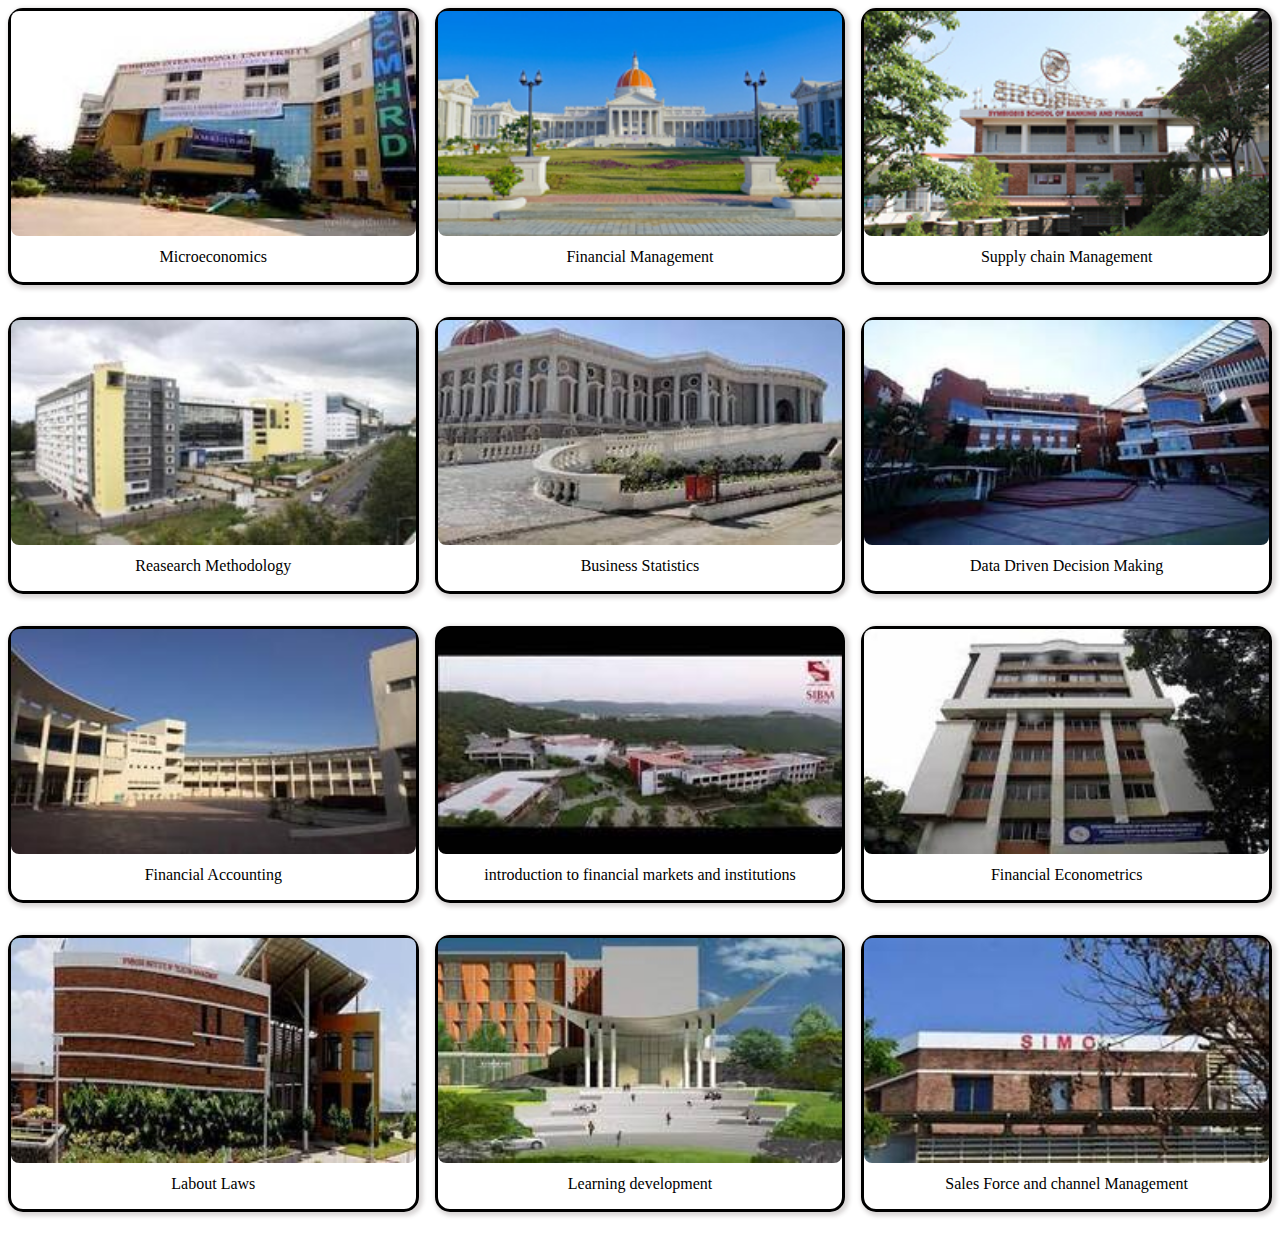
<file: academics.html>
<!DOCTYPE html>
<html lang="en">
<head>
    <meta charset="UTF-8">
    <meta name="viewport" content="width=device-width, initial-scale=1.0">
    <link rel="stylesheet" href="academicsstyle.css">
    <title>academics</title>
</head>
<body>
    <div class="image-grid">
            <div class="image">
                <img src="academicsimg\Symbiosis_Centre_for_Management_and_Human_Resource_Development_SCMHRD.jpg" alt="Photo 1">
                <p>Microeconomics</p>
            </div>
            <div class="image">
                <img src="academicsimg/SIBM-Nagpur.jpg" alt="Photo 1">
                <p>Financial Management</p>
            </div>
            <div class="image">
                <img src="academicsimg\SSBF.jpg" alt="Photo 1">
                <p>Supply chain Management</p>
            </div>
        
            <div class="image">
                <img src="academicsimg\SYMBIOSIS CENTRE FOR MANAGEMENT STUDIES (SCMS) Bengaluru.jpg" alt="Photo 1">
                <p>Reasearch Methodology</p>
            </div>
            <div class="image">
                <img src="academicsimg\SYMBIOSIS CENTRE FOR MANAGEMENT STUDIES (SCMS) NAGPUR.jpg" alt="Photo 1">
                <p>Business Statistics</p>
            </div>
            <div class="image">
                <img src="academicsimg\SYMBIOSIS CENTRE FOR MANAGEMENT STUDIES (SCMS), PUNE.jpg" alt="Photo 1">
                <p>Data Driven Decision Making</p>
            </div>

        <div class="image">
            <img src="academicsimg\SYMBIOSIS INSTITUTE OF BUSINESS MANAGEMENT (SIBM), HYDERABAD.jpg" alt="Photo 1">
            <p>Financial Accounting</p>
        </div>
        <div class="image">
            <img src="academicsimg\SYMBIOSIS INSTITUTE OF BUSINESS MANAGEMENT_SIBM Pune.jpg" alt="Photo 1">
            <p>introduction to financial markets and institutions</p>
        </div>
        <div class="image">
            <img src="academicsimg\SYMBIOSIS INSTITUTE OF COMPUTER STUDIES AND RESEARCH (SICSR).jpg" alt="Photo 1">
            <p>Financial Econometrics</p>
        </div>
        <div class="image">
            <img src="academicsimg\SYMBIOSIS INSTITUTE OF DIGITAL AND TELECOM MANAGEMENT (SIDTM).jpg" alt="Photo 1">
            <p>Labout Laws</p>
        </div>
        <div class="image">
            <img src="academicsimg\SYMBIOSIS INSTITUTE OF HEALTH SCIENCES (SIHS).jpg" alt="Photo 1">
            <p>Learning development</p>
        </div>
        <div class="image">
            <img src="academicsimg\SYMBIOSIS INSTITUTE OF MEDIA & COMMUNICATION (SIMC).jpg" alt="Photo 1">
            <p>Sales Force and channel Management</p>
        </div>
    </div>
</section>

    
</body>
</html>
</file>
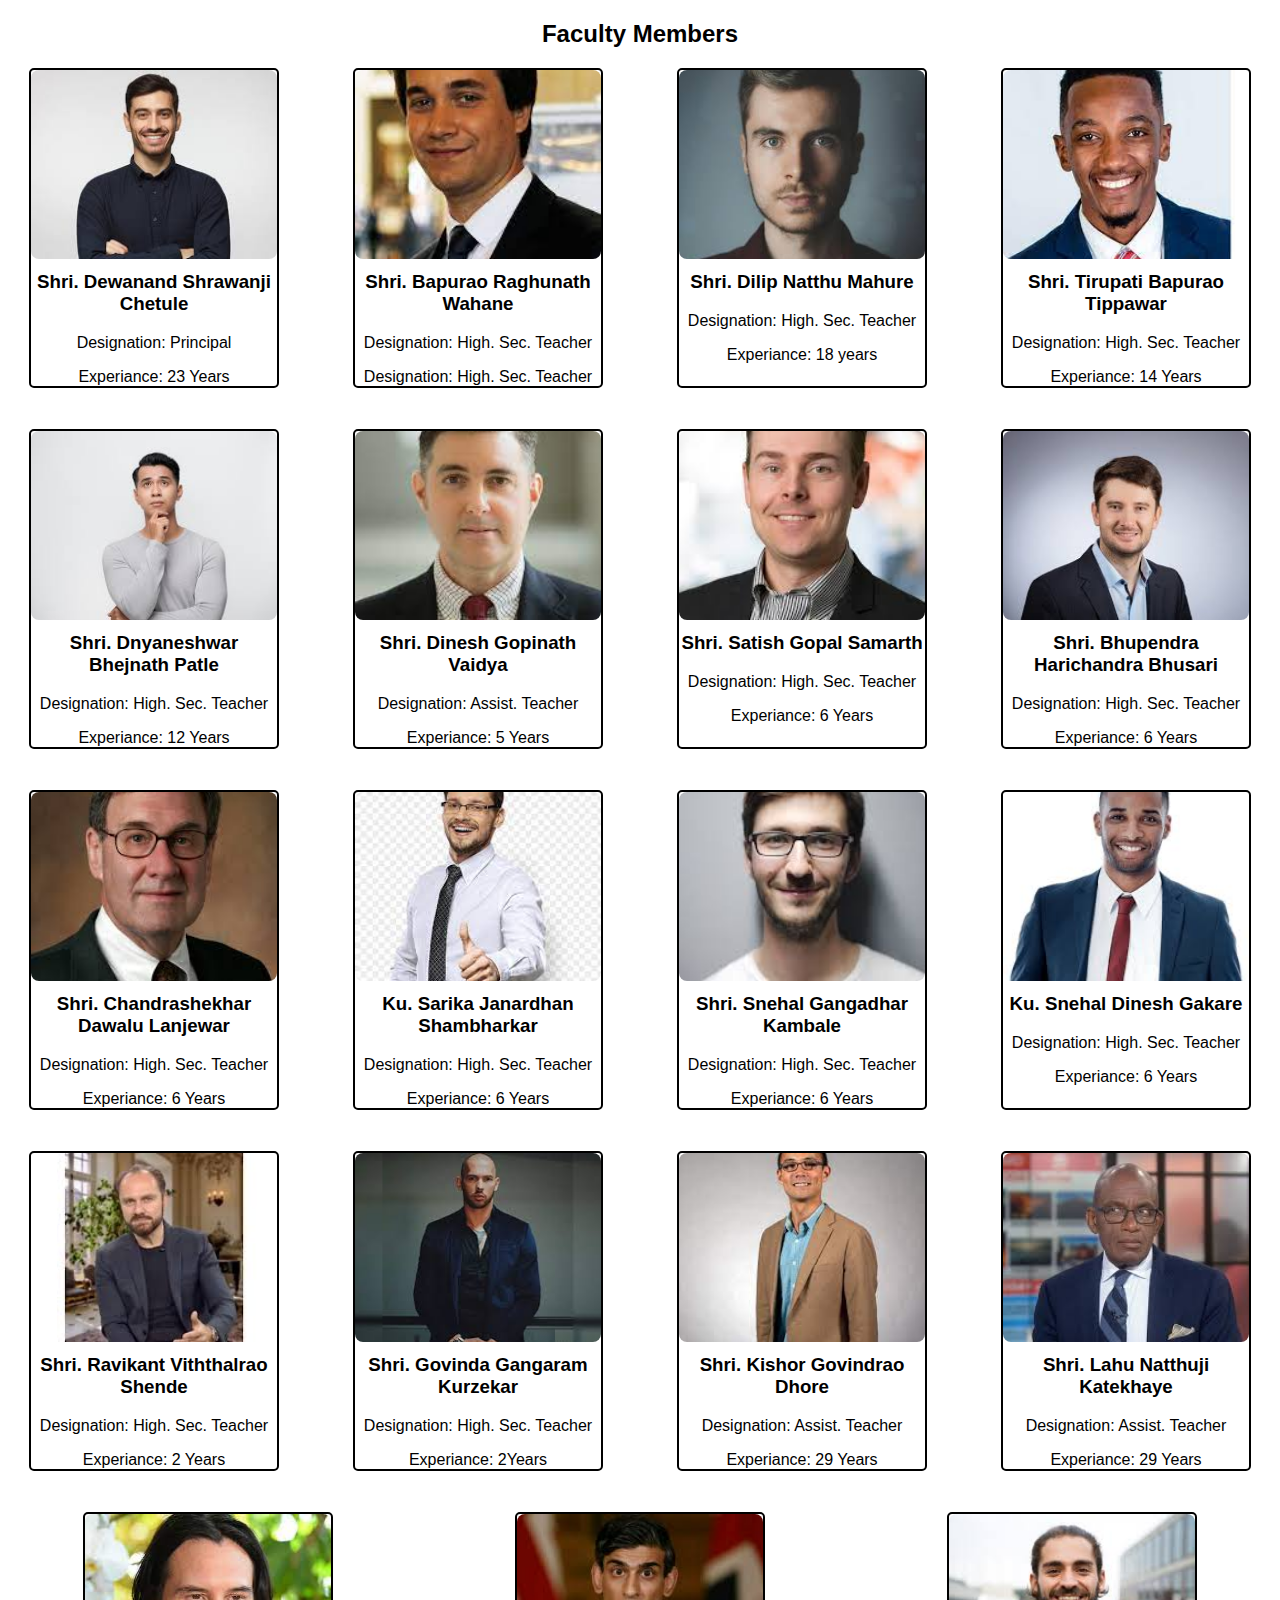
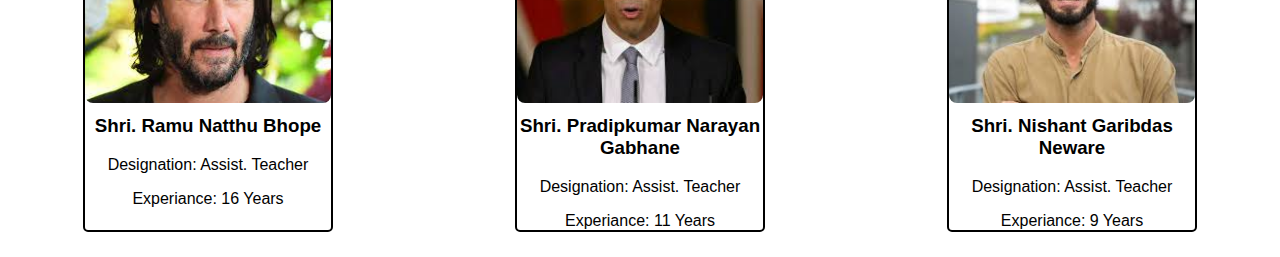
<file: faculty.html>
<!DOCTYPE html>
<html lang="en">
<head>
    <meta charset="UTF-8">
    <meta name="viewport" content="width=device-width, initial-scale=1.0">
    <link rel="stylesheet" href="facultystyle.css">
    <title>faculty</title>
</head>
<body>
    <section id="faculty" class="section">
        <h2>Faculty Members</h2>

        <div class="faculty-cards">
            <div class="faculty-card">
                <img src="faculty\download (1).jpeg" alt="Faculty 1">
                <h3>Shri. Dewanand Shrawanji Chetule</h3>
                <p>Designation: Principal</p>
                <p>Experiance: 23 Years</p>
            </div>
            <div class="faculty-card">
                <img src="faculty\download (2).jpeg" alt="Faculty 2">
                <h3>Shri. Bapurao Raghunath Wahane</h3>
                <p>Designation: High. Sec. Teacher</p>
                <p>Designation: High. Sec. Teacher</p>
            </div>
            <div class="faculty-card">
                <img src="faculty\download (3).jpeg" alt="Faculty 1">
                <h3>Shri. Dilip Natthu Mahure</h3>
                <p>Designation: High. Sec. Teacher</p>
                <p>Experiance: 18 years</p>
            </div>
            <div class="faculty-card">
                <img src="faculty\download (4).jpeg" alt="Faculty 2">
                <h3>Shri. Tirupati Bapurao Tippawar</h3>
                <p>Designation: High. Sec. Teacher</p>
                <p>Experiance: 14 Years</p>
            </div>
            <div class="faculty-card">
                <img src="faculty/download (5).jpeg" alt="Faculty 1">
                <h3>Shri. Dnyaneshwar Bhejnath Patle</h3>
                <p>Designation: High. Sec. Teacher</p>
                <p>Experiance: 12 Years</p>
            </div>
            <div class="faculty-card">
                <img src="faculty\download.jpeg" alt="Faculty 2">
                <h3>Shri. Dinesh Gopinath Vaidya</h3>
                <p>Designation: Assist. Teacher</p>
                <p>Experiance: 5 Years</p>
            </div>
            <div class="faculty-card">
                <img src="faculty/images (1).jpeg" alt="Faculty 1">
                <h3>Shri. Satish Gopal Samarth</h3>
                <p>Designation: High. Sec. Teacher</p>
                <p>Experiance: 6 Years</p>
            </div>
            <div class="faculty-card">
                <img src="faculty\images (2).jpeg" alt="Faculty 2">
                <h3>Shri. Bhupendra Harichandra Bhusari</h3>
                <p>Designation: High. Sec. Teacher</p>
                <p>Experiance: 6 Years</p>
            </div>
            <div class="faculty-card">
                <img src="faculty\images (3).jpeg" alt="Faculty 1">
                <h3>Shri. Chandrashekhar Dawalu Lanjewar</h3>
                <p>Designation: High. Sec. Teacher</p>
                <p>Experiance: 6 Years</p>
            </div>
            <div class="faculty-card">
                <img src="faculty\images (4).jpeg" alt="Faculty 2">
                <h3>Ku. Sarika Janardhan Shambharkar</h3>
                <p>Designation: High. Sec. Teacher</p>
                <p>Experiance: 6 Years</p>
            </div>
            <div class="faculty-card">
                <img src="faculty\images (5).jpeg" alt="Faculty 1">
                <h3>Shri. Snehal Gangadhar Kambale</h3>
                <p>Designation: High. Sec. Teacher</p>
                <p>Experiance: 6 Years</p>
            </div>
            <div class="faculty-card">
                <img src="faculty\images (6).jpeg" alt="Faculty 2">
                <h3>Ku. Snehal Dinesh Gakare</h3>
                <p>Designation: High. Sec. Teacher</p>
                <p>Experiance: 6 Years</p>
            </div>
            <div class="faculty-card">
                <img src="faculty\images (7).jpeg" alt="Faculty 1">
                <h3>Shri. Ravikant Viththalrao Shende</h3>
                <p>Designation: High. Sec. Teacher</p>
                <p>Experiance: 2 Years</p>
            </div>
            <div class="faculty-card">
                <img src="faculty\images (8).jpeg" alt="Faculty 2">
                <h3>Shri. Govinda Gangaram Kurzekar</h3>
                <p>Designation: High. Sec. Teacher</p>
                <p>Experiance: 2Years</p>
            </div>
            <div class="faculty-card">
                <img src="faculty\images (9).jpeg" alt="Faculty 1">
                <h3>Shri. Kishor Govindrao Dhore</h3>
                <p>Designation: Assist. Teacher</p>
                <p>Experiance: 29 Years</p>
            </div>
            <div class="faculty-card">
                <img src="faculty\images (10).jpeg" alt="Faculty 2">
                <h3>Shri. Lahu Natthuji Katekhaye</h3>
                <p>Designation: Assist. Teacher</p>
                <p>Experiance: 29 Years</p>
            </div>
            <div class="faculty-card">
                <img src="faculty\images (11).jpeg" alt="Faculty 1">
                <h3>Shri. Ramu Natthu Bhope</h3>
                <p>Designation: Assist. Teacher</p>
                <p>Experiance: 16 Years</p>
            </div>
            <div class="faculty-card">
                <img src="faculty\images (12).jpeg" alt="Faculty 2">
                <h3>Shri. Pradipkumar Narayan Gabhane</h3>
                <p>Designation: Assist. Teacher</p>
                <p>Experiance: 11 Years</p>
            </div>
            <div class="faculty-card">
                <img src="faculty\images.jpeg" alt="Faculty 1">
                <h3>Shri. Nishant Garibdas Neware</h3>
                <p>Designation: Assist. Teacher</p>
                <p>Experiance: 9 Years</p>
            </div>
           
        </div>
    </section>

    
</body>
</html>
</file>
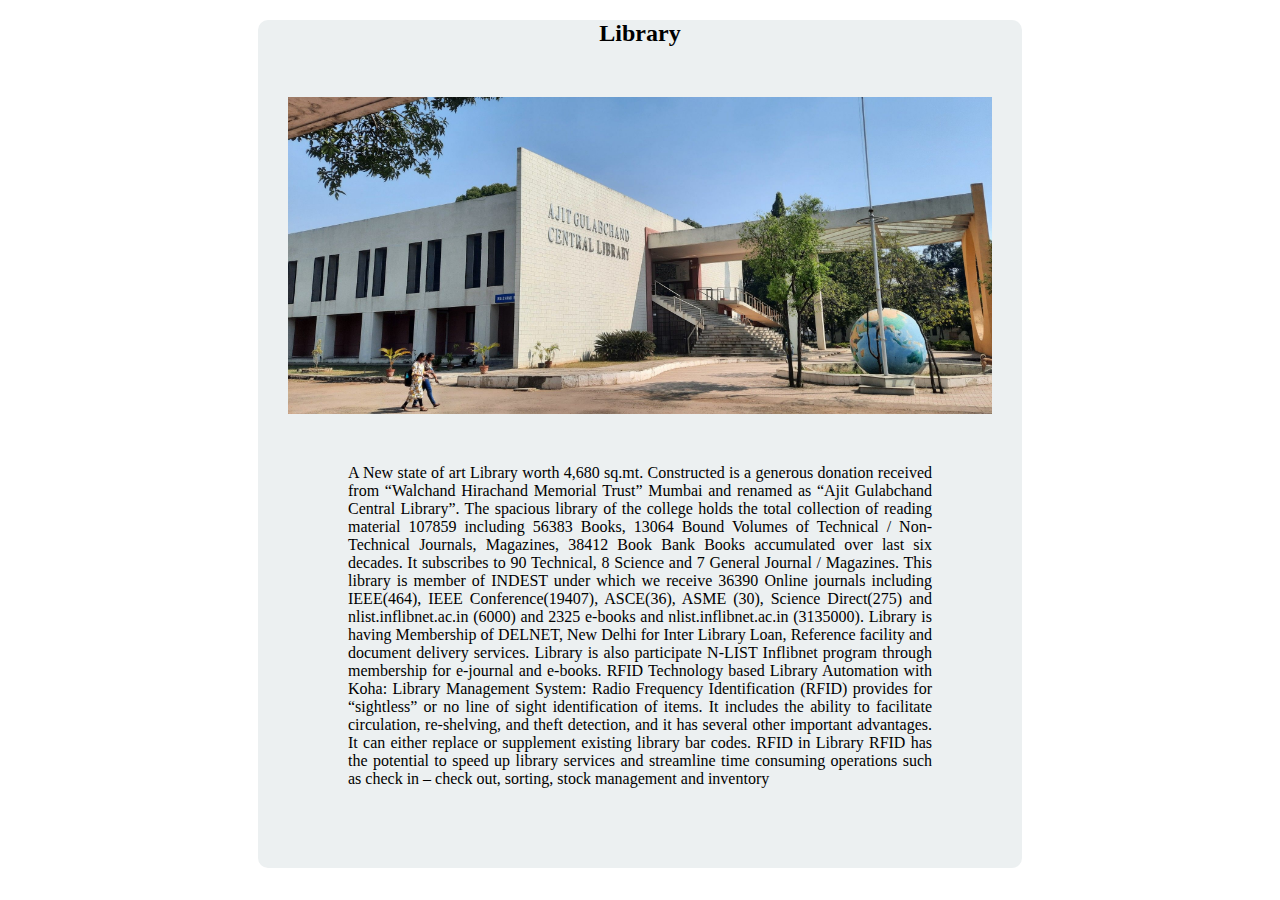
<file: library.html>
<!DOCTYPE html>
<html lang="en">
<head>
    <meta charset="UTF-8">
    <meta name="viewport" content="width=device-width, initial-scale=1.0">
    <link rel="stylesheet" href="librarystyle.css">
    <title>Library</title>
</head>
<body>
    <section id="principal" class="section">
        <h2>Library</h2>
        <div id="b">
            <img src="library\1344df2ea7939ba584a9b5e083755b42.jpg" alt="principal" class="logo">
        <div class="paragraph">
       
        <p>A New state of art Library worth 4,680 sq.mt. Constructed is a generous donation received from “Walchand Hirachand Memorial Trust” Mumbai and renamed as “Ajit Gulabchand Central Library”. The spacious library of the college holds the total collection of reading material 107859 including 56383 Books, 13064 Bound Volumes of Technical / Non-Technical Journals, Magazines, 38412 Book Bank Books accumulated over last six decades. It subscribes to 90 Technical, 8 Science and 7 General Journal / Magazines. This library is member of INDEST under which we receive 36390  Online journals including IEEE(464), IEEE Conference(19407),  ASCE(36), ASME (30), Science Direct(275) and  nlist.inflibnet.ac.in (6000) and 2325 e-books and nlist.inflibnet.ac.in (3135000).

            Library is having Membership of DELNET, New Delhi for Inter Library Loan, Reference facility and document delivery services. Library is also participate N-LIST Inflibnet program through membership for e-journal and e-books.
            
            RFID Technology based Library Automation with Koha: Library Management System:
            Radio Frequency Identification (RFID) provides for “sightless” or no line of sight identification of items. It includes the ability to facilitate circulation, re-shelving, and theft detection, and it has several other important advantages. It can either replace or supplement existing library bar codes.
            RFID in Library RFID has the potential to speed up library services and streamline time consuming operations such as check in – check out, sorting, stock management and inventory</p>
        </div>
        </div>   
    </section>
    
</body>
</html>
</file>
<file: academicsstyle.css>
.body {
    font-family: Arial, sans-serif;
    margin: 0;
    padding: 0;
}

.image-grid {
    display: grid;
    grid-template-columns: repeat(3, 1fr); /* Three equal columns in each row */
    gap: 16px; /* Adjust the gap between images as needed */
    justify-content: space-around;
}

.image {
    margin-bottom: 16px;
    box-sizing: border-box; /* Include padding and border in width calculation */
}

.image img {
    width: 100%;
    height: auto;
    border-radius: 8px;
}

.image p {
    margin-top: 8px;
    text-align: center;
}

.image{
    box-shadow: 2px 2px 4px 2px rgba(65, 52, 52, 0.2);
    border-radius: 15px;
    border: 3px solid black;
}

.image:hover{
    box-shadow: 5px 5px 4px 2px rgba(65, 52, 52, 0.2);
    border-radius: 20px;
    border: 0px solid black;
}
</file>
<file: facultystyle.css>
body {
    font-family: Arial, sans-serif;
    margin: 0;
    padding: 0;
}

#faculty {
    text-align: center;
}

.faculty-cards {
    display: flex;
    flex-wrap: wrap;
    gap: 16px; /* Adjust the gap between faculty cards as needed */
    justify-content: space-around;
}

.faculty-card {
    width: 250px; /* Fixed width for each card */
    height: 320px; /* Fixed height for each card */
    margin-bottom: 25px;
    box-sizing: border-box; /* Include padding and border in width calculation */
    border: 2px solid black;
    border-radius: 5px;
    transition: border-radius 0.3s, border 0.3s, box-shadow 0.3s;
}

.faculty-card:hover {
    border-radius: 15px;
    border: 0px solid gray;
    box-shadow: 5px 5px 4px 2px rgba(65, 52, 52, 0.2);
}

.faculty-card img {
    width: 100%;
    height: 60%; /* Adjust the height of the image as needed */
    object-fit: cover; /* Ensure the image covers the entire container */
    border-radius: 8px;
}

.faculty-card h3,
.faculty-card p {
    margin-top: 8px;
    text-align: center;
}
</file>
<file: librarystyle.css>
.section {
    border: 2px #791919;
    background-color: #ecf0f1;
    padding: 0px;
    margin-top: 20px;
    margin-left: 250px;
    margin-right: 250px;
    border-radius: 10px;
    text-align: center;
    transition: background-color 0.3s; /* Add transition for smooth hover effect */
}

.paragraph {
    border: 3px black;
    margin: 50px;
    box-sizing: border-box;
    padding: 0 10px;
    text-align: justify;
}
.logo {
    max-width: 100%; /* Ensure the image doesn't exceed its original size */
    height: auto; /* Maintain the image's aspect ratio */
    display: block; /* Remove any default inline styling */
    margin: 0 auto; /* Center the image horizontally */
}

#b{
    padding: 30px;
}
</file>
